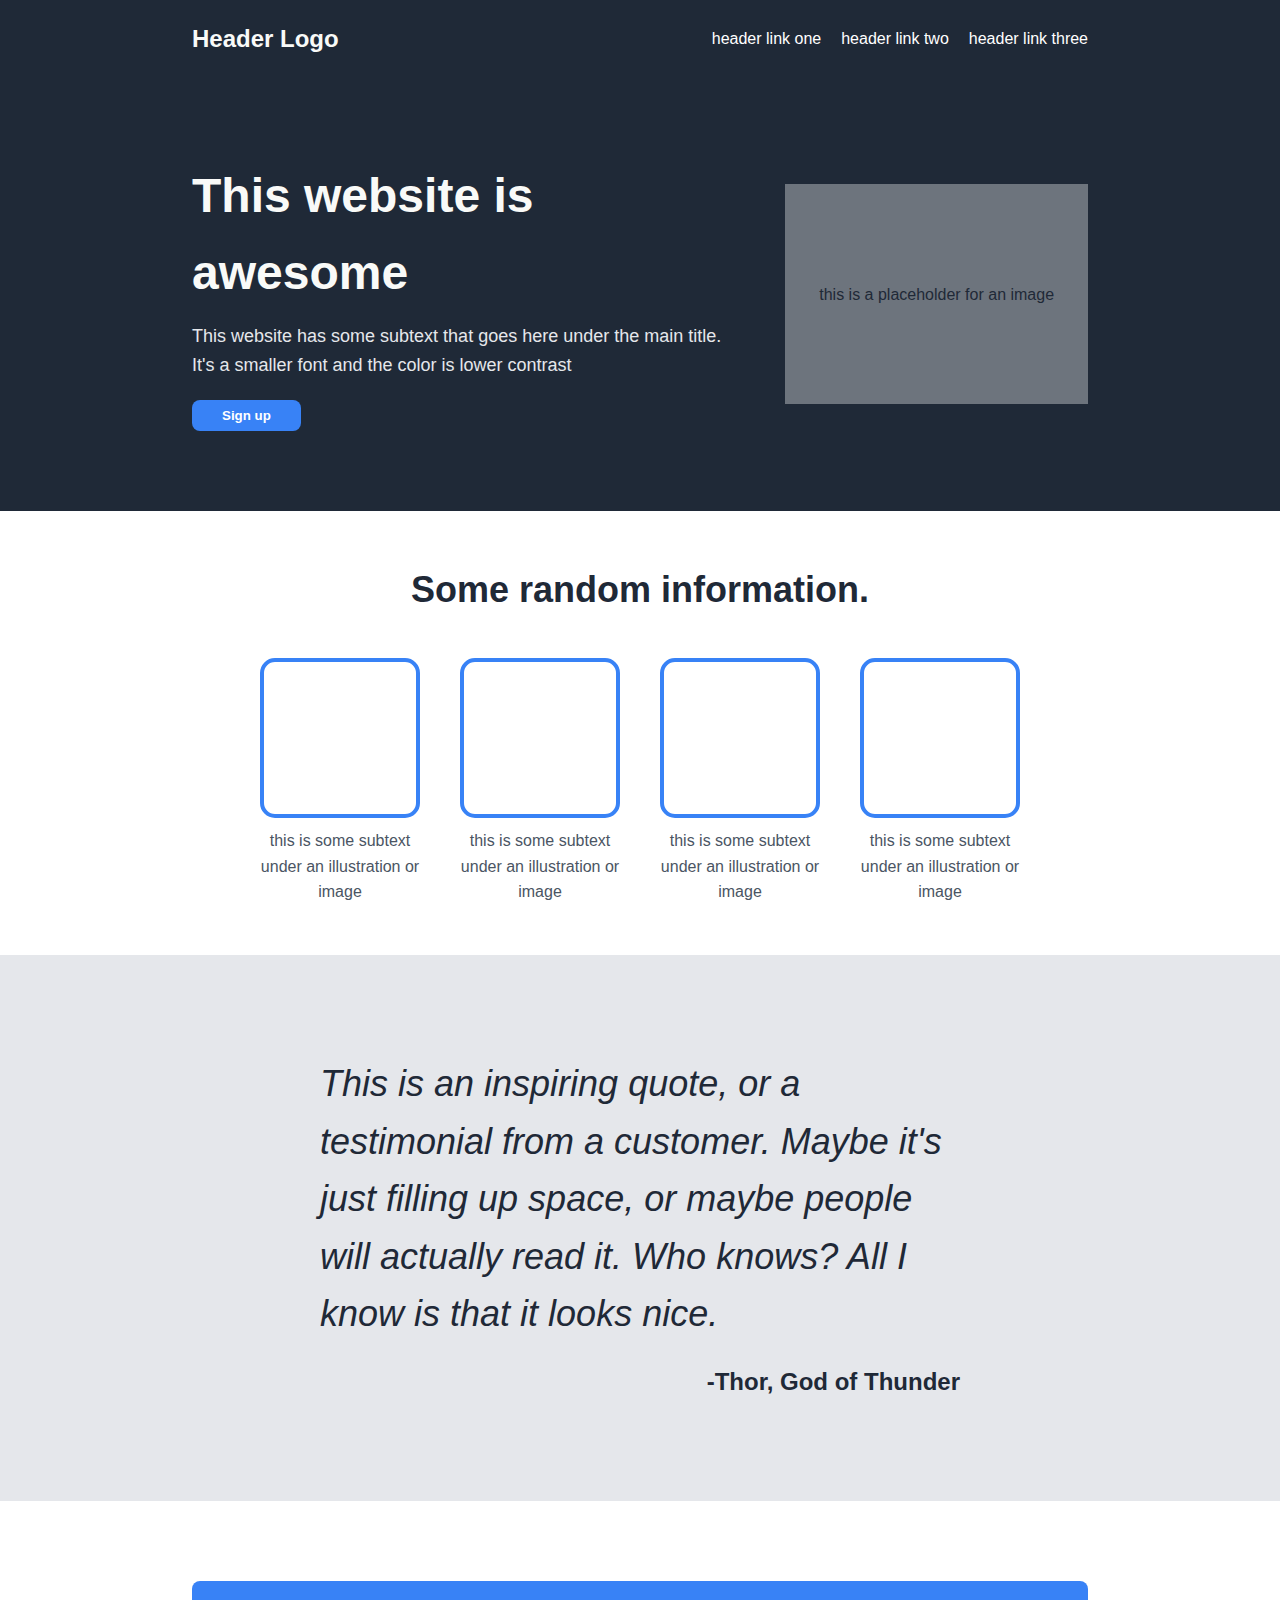
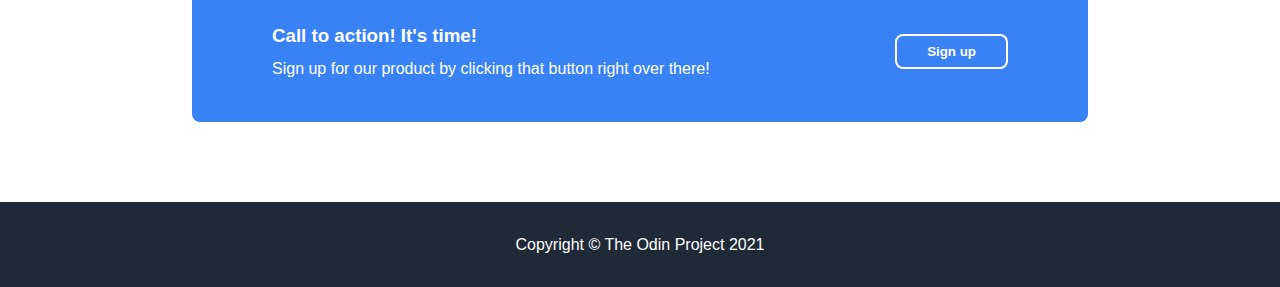
<file: index.html>
<!DOCTYPE html>
<html lang="en">
<head>
    <meta charset="UTF-8">
    <meta name="viewport" content="width=device-width, initial-scale=1.0">
    <title>Awesome Website</title>
    <link rel="stylesheet" href="styles.css">
</head>
<body>
    <header>
        <div class="header-logo">Header Logo</div>
        <nav class="header-links">
            <a href="#">header link one</a>
            <a href="#">header link two</a>
            <a href="#">header link three</a>
        </nav>
    </header>

    <main>
        <section class="first-section">
            <div class="hero-content">
                <h1 class="hero-main-text">This website is awesome</h1>
                <p class="hero-subtext">This website has some subtext that goes here under the main title. It's a smaller font and the color is lower contrast</p>
                <button class="signup-btn">Sign up</button>
            </div>
            <div class="image-placeholder">
                <p>this is a placeholder for an image</p>
            </div>
        </section>

        <section class="second-section">
            <h2>Some random information.</h2>
            <div class="info-boxes">
                <div class="info-box">
                    <div class="box-image"></div>
                    <p>this is some subtext under an illustration or image</p>
                </div>
                <div class="info-box">
                    <div class="box-image"></div>
                    <p>this is some subtext under an illustration or image</p>
                </div>
                <div class="info-box">
                    <div class="box-image"></div>
                    <p>this is some subtext under an illustration or image</p>
                </div>
                <div class="info-box">
                    <div class="box-image"></div>
                    <p>this is some subtext under an illustration or image</p>
                </div>
            </div>
        </section>

        <section class="third-section">
            <p class="quote">This is an inspiring quote, or a testimonial from a customer. Maybe it's just filling up space, or maybe people will actually read it. Who knows? All I know is that it looks nice.</p>
            <p class="quote-author">-Thor, God of Thunder</p>
        </section>

        <section class="fourth-section">
            <div class="cta-box">
                <div class="cta-text">
                    <h3>Call to action! It's time!</h3>
                    <p>Sign up for our product by clicking that button right over there!</p>
                </div>
                <button class="signup-btn">Sign up</button>
            </div>
        </section>
    </main>

    <footer>
        <p>Copyright © The Odin Project 2021</p>
    </footer>
</body>
</html>
</file>
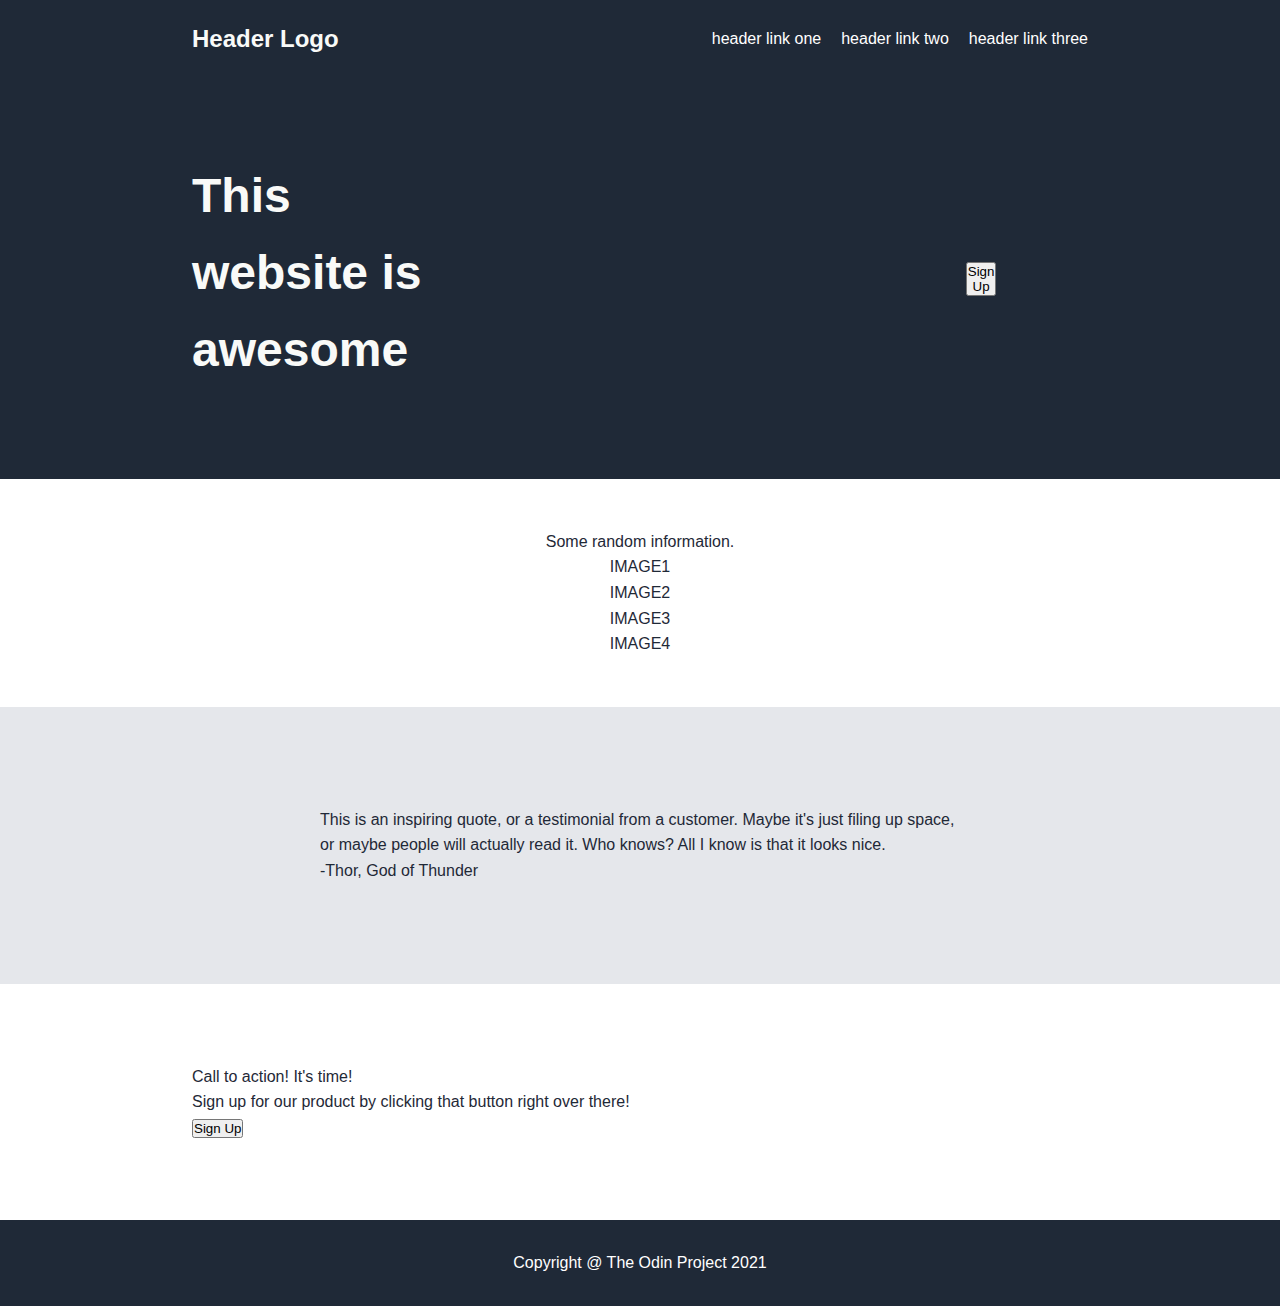
<file: index copy.html>
<!DOCTYPE html>
<html lang="en">
<head>
    <meta charset="UTF-8">
    <meta name="viewport" content="width=device-width, initial-scale=1.0">
    <title>Awesome Website</title>
    <link rel="stylesheet" href="styles.css">
</head>
<body>
    <header>
        <div class="header-logo">Header Logo</div>
        <nav class="header-links">
            <a href="#">header link one</a>
            <a href="#">header link two</a>
            <a href="#">header link three</a>
        </nav>
    </header>
    <main>
        <div class="first-section">
            <div class="hero-main-text">This website is awesome</div>
            <p>This website has some subtext that goes here under the main title. It's a smaller font and the color is lower contrast</p>
            <button>Sign Up</button>
            <div>IMAGE</div>
        </div>
        <div class="second-section">
            <div>Some random information.</div>
            <div>
                <div>IMAGE1</div>
                <div>IMAGE2</div>
                <div>IMAGE3</div>
                <div>IMAGE4</div>
            </div>
        </div>
        <div class="third-section">
            <p>This is an inspiring quote, or a testimonial from a customer. Maybe it's just filing up space, or maybe people will actually read it. Who knows? All I know is that it looks nice.</p>
            <div>-Thor, God of Thunder</div>
        </div>
        <div class="fourth-section">
            <div class="blue-div">
                <div>Call to action! It's time!</div>
                <p>Sign up for our product by clicking that button right over there!</p>
                <button>Sign Up</button>
            </div>
        </div>
    </main>
    <footer>Copyright @ The Odin Project 2021</footer>
</body>
</html>
</file>
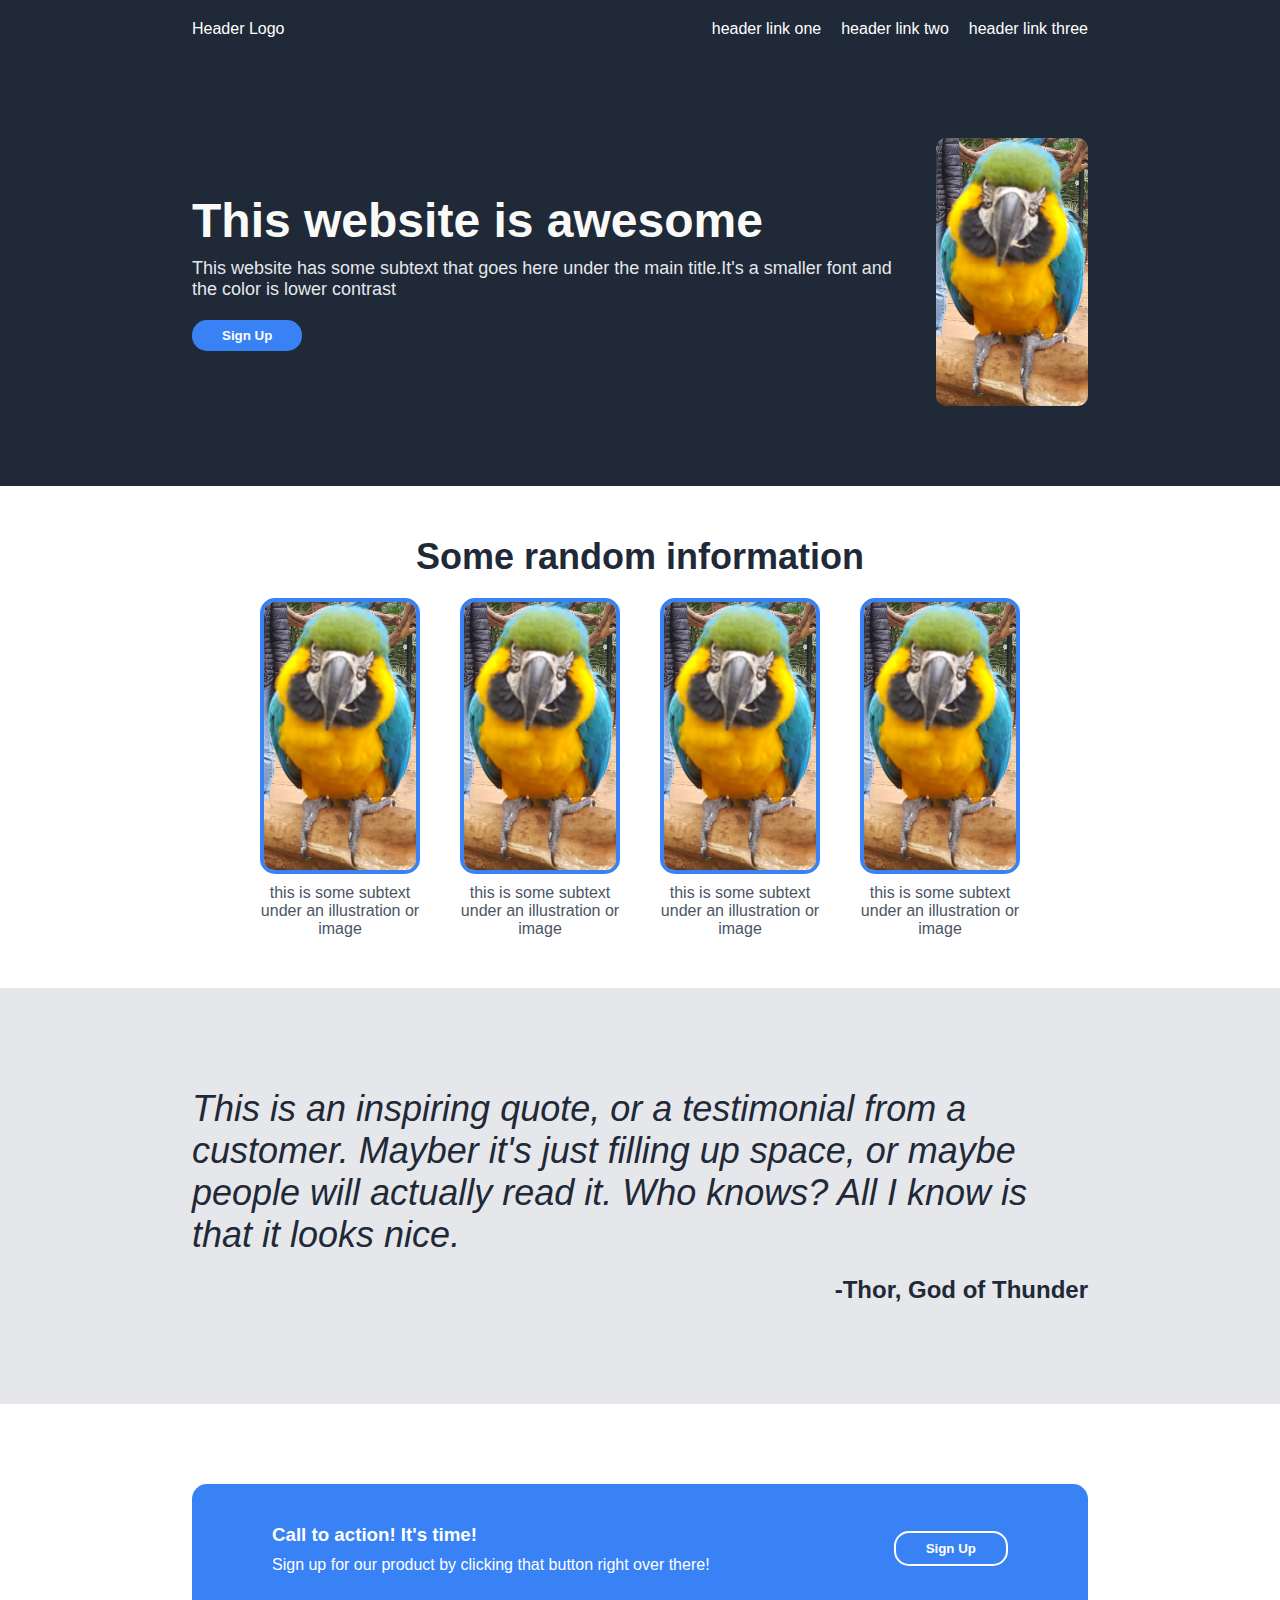
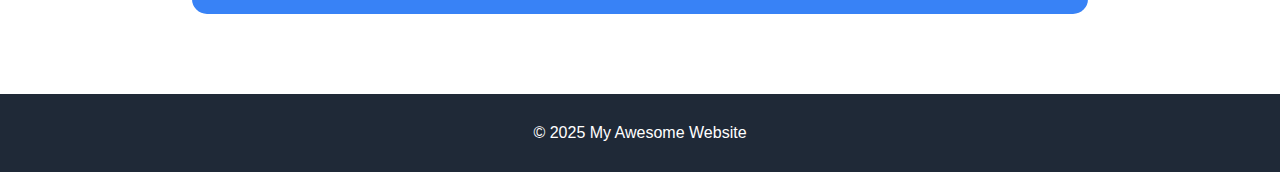
<file: index_study.html>
<!DOCTYPE html>
<html lang="en">
<head>
    <meta charset="UTF-8">
    <meta name="viewport" content="width=device-width, initial-scale=1.0">
    <title>Project: Landing Page</title>
    <link rel="stylesheet" href="styles_study.css">
</head>
<body>
    <header>
        <div class="geader-logo">Header Logo</div>
        <nav class="header-links">
            <a href="https://www.google.com">header link one</a>
            <a href="https://www.google.com">header link two</a>
            <a href="https://www.google.com">header link three</a>
        </nav>
    </header>
    <main>
        <section class="first-section">
            <div class="hero-content">
                <h1 class="hero-main-text">This website is awesome</h1>
                <p class="hero-subtext">This website has some subtext that goes here under the main title.It's a smaller font and the color is lower contrast</p>
                <button class="signup-btn">Sign Up</button>
            </div>
            <div class="image-placeholder">
                <img src="images/image1.jpg" alt="Placeholder Image">
            </div>
        </section>
        <section class="second-section">
            <h2>Some random information</h2>
            <div class="info-boxes">
                <div class="info-box">
                    <div class="box-image">
                        <img src="images/image1.jpg" alt="Placeholder Image">
                    </div>
                    <p>this is some subtext under an illustration or image</p>
                </div>
                <div class="info-box">
                    <div class="box-image">
                        <img src="images/image1.jpg" alt="Placeholder Image">
                    </div>
                    <p>this is some subtext under an illustration or image</p>
                </div>
                <div class="info-box">
                    <div class="box-image">
                        <img src="images/image1.jpg" alt="Placeholder Image">
                    </div>
                    <p>this is some subtext under an illustration or image</p>
                </div>
                <div class="info-box">
                    <div class="box-image">
                        <img src="images/image1.jpg" alt="Placeholder Image">
                    </div>
                    <p>this is some subtext under an illustration or image</p>
                </div>
            </div>
        </section>
        <section class="third-section">
            <p class="quote">This is an inspiring quote, or a testimonial from a customer. Mayber it's just filling up space, or maybe people will actually read it. Who knows? All I know is that it looks nice.</p>
            <p class="quote-author">-Thor, God of Thunder</p>
        </section>
        <section class="fourth-section">
            <div class="cta-box">
                <div class="cta-text">
                    <h3>Call to action! It's time!</h3>
                    <p>Sign up for our product by clicking that button right over there!</p>
                </div>
                <button class="signup-btn">Sign Up</button>
            </div>
        </section>
    </main>
    <footer>
        <p>© 2025 My Awesome Website</p>
    </footer>
</body>
</html>
</file>
<file: styles.css>
* {
    margin: 0;
    padding: 0;
    box-sizing: border-box;
}

body {
    font-family: Roboto, sans-serif;
    line-height: 1.6;
    color: #1f2937;
    display: flex;
    flex-direction: column;
    min-height: 100vh;
}

header {
    background-color: #1f2937;
    color: white;
    padding: 20px 15%;
    display: flex;
    justify-content: space-between;
    align-items: center;
}

.header-logo {
    font-size: 24px;
    font-weight: bold;
    color: #f9faf8;
}

.header-links {
    display: flex;
    gap: 20px;
}

.header-links a {
    color: white;
    text-decoration: none;
}

.first-section {
    background-color: #1f2937;
    padding: 80px 15%;
    display: flex;
    justify-content: space-between;
    align-items: center;
    gap: 40px;
}

.hero-main-text {
    font-size: 48px;
    font-weight: 900;
    margin-bottom: 10px;
    color: #f9faf8;
}

.hero-subtext {
    font-size: 18px;
    color: #e5e7eb;
    margin-bottom: 20px;
}

.signup-btn {
    background-color: #3882f6;
    color: white;
    border: none;
    padding: 8px 30px;
    border-radius: 8px;
    font-weight: bold;
    cursor: pointer;
}

.image-placeholder {
    background-color: #6D747D;
    width: 500px;
    height: 220px;
    display: flex;
    justify-content: center;
    align-items: center;
}

.second-section {
    padding: 50px 15%;
    text-align: center;
}

.second-section h2 {
    font-size: 36px;
    font-weight: 900;
    color: #1f2937;
    margin-bottom: 40px;
}

.info-boxes {
    display: flex;
    justify-content: center;
    gap: 40px;
}

.info-box {
    width: 160px;
}

.box-image {
    height: 160px;
    border: 4px solid #3882F6;
    border-radius: 15px;
    margin-bottom: 10px;
}

.info-box p {
    color: #4B5563;
}

.third-section {
    background-color: #E5E7EB;
    padding: 100px 25%;
}

.quote {
    font-size: 36px;
    font-weight: 300;
    font-style: italic;
    color: #1f2937;
    margin-bottom: 20px;
}

.quote-author {
    font-weight: bold;
    text-align: right;
    font-size: 24px;
}

.fourth-section {
    padding: 80px 15%;
}

.cta-box {
    background-color: #3882F6;
    color: white;
    border-radius: 8px;
    padding: 40px 80px;
    display: flex;
    justify-content: space-between;
    align-items: center;
}

.cta-text h3 {
    margin-bottom: 5px;
}

.cta-box .signup-btn {
    border: 2px solid white;
}

footer {
    background-color: #1f2937;
    color: white;
    text-align: center;
    padding: 30px;
    margin-top: auto;
}
</file>
<file: styles_study.css>
* {
    margin: 0;
    padding: 0;
    box-sizing: border-box;
}

body {
    font-family: Roboto, sans-serif;
    color: #1f2937;
    display: flex;
    flex-direction: column;
    min-height: 100vh;
}

header {
    background-color: #1f2937;
    color: white;
    padding: 20px 15%;
    display: flex;
    justify-content: space-between;
    align-items: center;
}

img {
    width: 152px;
    height: auto;
    border-radius: 10px;
    display: block;
}

.header-logo {
    font-size: 24px;
    font-weight: bold;
    color: #f9faf8;
}

.header-links {
    display: flex;
    gap: 20px;
}

.header-links a {
    color: white;
    text-decoration: none;
}

.first-section {
    background-color: #1f2937;
    padding: 80px 15%;
    display: flex;
    justify-content: space-between;
    align-items: center;
    gap: 40px;
}

.hero-main-text {
    font-size: 48px;
    font-weight: 900;
    margin-bottom: 10px;
    color: #f9faf8;
}

.hero-subtext {
    font-size: 18px;
    color: #e5e7eb;
    margin-bottom: 20px;
}

.signup-btn {
    background-color: #3882f6;
    color: white;
    border: none;
    padding: 8px 30px;
    border-radius: 15px;
    font-weight: bold;
    cursor: pointer;
}

.image-placeholder {
    display: flex;
    justify-content: center;
    align-items: center;
}

.second-section {
    padding: 50px 15%;
    text-align: center;
}

.second-section h2 {
    font-size: 36px;
    font-weight: 900;
    color: #1f2937;
    margin-bottom: 20px;
}

.info-boxes {
    display: flex;
    justify-content: center;
    gap: 40px;
}

.info-box {
    width: 160px;
}

.box-image {
    border: 4px solid #3882f6;
    border-radius: 15px;
    margin-bottom: 10px;
}

.info-box p {
    color: #4b5563;
}

.third-section {
    background-color: #e5e7eb;
    padding: 100px 15%;
}

.quote {
    font-size: 36px;
    font-weight: 300;
    font-style: italic;
    color: #1f2937;
    margin-bottom: 20px;
}

.quote-author {
    font-weight: bold;
    text-align: right;
    font-size: 24px;
}

.fourth-section {
    padding: 80px 15%;
}

.cta-box {
    background-color: #3882f6;
    color: white;
    border-radius: 15px;
    padding: 40px 80px;
    display: flex;
    justify-content: space-between;
    align-items: center;
}

.cta-text h3 {
    margin-bottom: 10px;
}

.cta-box .signup-btn {
    border: 2px solid white;
    white-space: nowrap;
}

footer {
    background-color: #1f2937;
    color: white;
    text-align: center;
    padding: 30px;
}
</file>
